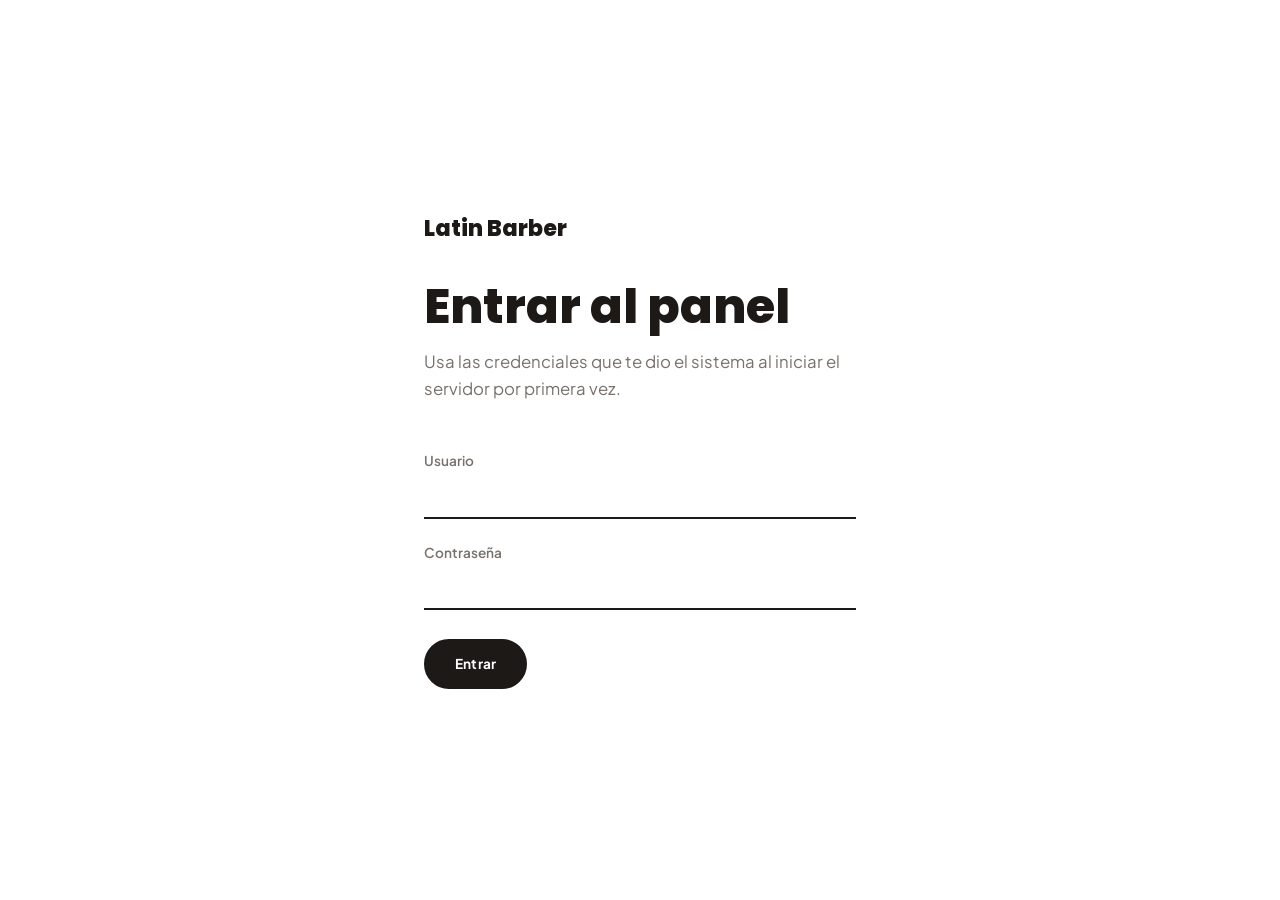
<file: intranet.html>
<!DOCTYPE html>
<html lang="es">
<head>
<meta charset="UTF-8" />
<meta name="viewport" content="width=device-width, initial-scale=1.0" />
<title>Intranet — Latin Barber Cali</title>
<meta name="robots" content="noindex, nofollow" />
<link rel="icon" href="images/favicon.svg" type="image/svg+xml" />
<link rel="preconnect" href="https://fonts.googleapis.com">
<link rel="preconnect" href="https://fonts.gstatic.com" crossorigin>
<link href="https://fonts.googleapis.com/css2?family=Poppins:wght@600;700;800&family=Plus+Jakarta+Sans:wght@400;500;600;700&display=swap" rel="stylesheet">
<link rel="stylesheet" href="css/style.css" />
</head>
<body class="intranet-body">

<!-- LOGIN -->
<section class="intranet-login" id="loginView">
  <div class="container intranet-login-box">
    <a href="index.html" class="logo">Latin Barber</a>
    <h1 class="section-title" style="margin-top:2rem">Entrar al panel</h1>
    <p class="section-lead">Usa las credenciales que te dio el sistema al iniciar el servidor por primera vez.</p>

    <form id="loginForm" class="booking-form" novalidate>
      <label class="field">
        <span>Usuario</span>
        <input type="text" name="username" required autocomplete="username" />
      </label>
      <label class="field">
        <span>Contraseña</span>
        <input type="password" name="password" required autocomplete="current-password" />
      </label>
      <div class="booking-actions">
        <button type="submit" class="btn btn-ink">Entrar</button>
        <p class="booking-status" id="loginStatus" role="status" aria-live="polite"></p>
      </div>
    </form>
  </div>
</section>

<!-- APP -->
<div class="intranet-shell" id="appShell" hidden>
  <aside class="intranet-sidebar">
    <a href="index.html" class="logo intranet-sidebar-logo">Latin Barber</a>
    <nav class="intranet-nav" id="intranetNav">
      <a href="#dashboard" data-view="dashboard" class="active">Dashboard</a>
      <a href="#citas" data-view="citas">Citas</a>
      <a href="#personal" data-view="personal">Personal</a>
      <a href="#clientes" data-view="clientes">Clientes</a>
      <a href="#catalogo" data-view="catalogo">Catálogo</a>
      <a href="#inventario" data-view="inventario">Inventario</a>
      <a href="#gastos" data-view="gastos">Gastos</a>
      <a href="#marketing" data-view="marketing">Marketing</a>
      <a href="#descuentos" data-view="descuentos">Descuentos</a>
    </nav>
    <button class="btn btn-line intranet-logout" id="logoutBtn">Cerrar sesión</button>
  </aside>

  <main class="intranet-content">

    <!-- DASHBOARD -->
    <section class="intranet-view" data-view="dashboard">
      <h1 class="section-title">Dashboard</h1>
      <p class="section-lead">Un vistazo rápido al negocio.</p>

      <div class="stat-grid" id="statGrid">
        <div class="stat-card"><span class="stat-number" id="statToday">—</span><span class="stat-label">Citas hoy</span></div>
        <div class="stat-card"><span class="stat-number" id="statWeek">—</span><span class="stat-label">Citas próximos 7 días</span></div>
        <div class="stat-card"><span class="stat-number" id="statClients">—</span><span class="stat-label">Clientes registrados</span></div>
        <div class="stat-card"><span class="stat-number" id="statRevenue">—</span><span class="stat-label">Ingresos del mes</span></div>
        <div class="stat-card"><span class="stat-number" id="statExpenses">—</span><span class="stat-label">Gastos del mes</span></div>
        <div class="stat-card"><span class="stat-number" id="statLowStock">—</span><span class="stat-label">Insumos con stock bajo</span></div>
      </div>

      <h2 class="intranet-subtitle">Próximas citas</h2>
      <div class="intranet-table-wrap">
        <table class="intranet-table">
          <thead><tr><th>Fecha</th><th>Hora</th><th>Cliente</th><th>Servicio</th></tr></thead>
          <tbody id="dashboardNextBody"></tbody>
        </table>
        <p class="intranet-empty" id="dashboardEmpty" hidden>No hay citas próximas.</p>
      </div>
    </section>

    <!-- CITAS -->
    <section class="intranet-view" data-view="citas" hidden>
      <div class="intranet-view-head">
        <div>
          <h1 class="section-title">Citas</h1>
          <p class="section-lead" id="citasSummary">Cargando…</p>
        </div>
        <div class="intranet-view-actions">
          <button class="btn btn-line" data-refresh="citas">Actualizar</button>
          <button class="btn btn-ink" data-add="citas">Agregar cita</button>
        </div>
      </div>
      <div class="intranet-table-wrap">
        <table class="intranet-table">
          <thead>
            <tr><th>Fecha</th><th>Hora</th><th>Cliente</th><th>Teléfono</th><th>Servicio</th><th>Barbero</th><th>Estado</th><th></th></tr>
          </thead>
          <tbody id="citasBody"></tbody>
        </table>
        <p class="intranet-empty" id="citasEmpty" hidden>No hay citas agendadas todavía.</p>
      </div>
    </section>

    <!-- PERSONAL -->
    <section class="intranet-view" data-view="personal" hidden>
      <div class="intranet-view-head">
        <div>
          <h1 class="section-title">Personal</h1>
          <p class="section-lead">Los barberos y profesionales del negocio.</p>
        </div>
        <div class="intranet-view-actions">
          <button class="btn btn-ink" data-add="personal">Agregar profesional</button>
        </div>
      </div>
      <div class="intranet-table-wrap">
        <table class="intranet-table">
          <thead><tr><th></th><th>Nombre</th><th>Teléfono</th><th>Correo</th><th>Rol</th><th>Activo</th><th></th></tr></thead>
          <tbody id="personalBody"></tbody>
        </table>
        <p class="intranet-empty" id="personalEmpty" hidden>Todavía no agregas a nadie del equipo.</p>
      </div>
    </section>

    <!-- CLIENTES -->
    <section class="intranet-view" data-view="clientes" hidden>
      <div class="intranet-view-head">
        <div>
          <h1 class="section-title">Clientes</h1>
          <p class="section-lead">Se crean solos cuando alguien reserva, o los agregas a mano.</p>
        </div>
        <div class="intranet-view-actions">
          <button class="btn btn-ink" data-add="clientes">Agregar cliente</button>
        </div>
      </div>
      <div class="intranet-table-wrap">
        <table class="intranet-table">
          <thead><tr><th>Nombre</th><th>Teléfono</th><th>Correo</th><th>Visitas</th><th>Última visita</th><th></th></tr></thead>
          <tbody id="clientesBody"></tbody>
        </table>
        <p class="intranet-empty" id="clientesEmpty" hidden>Todavía no hay clientes.</p>
      </div>
    </section>

    <!-- CATALOGO -->
    <section class="intranet-view" data-view="catalogo" hidden>
      <div class="intranet-view-head">
        <div>
          <h1 class="section-title">Catálogo</h1>
          <p class="section-lead">Servicios y precios que ve el cliente al reservar.</p>
        </div>
        <div class="intranet-view-actions">
          <button class="btn btn-ink" data-add="catalogo">Agregar servicio</button>
        </div>
      </div>
      <div class="intranet-table-wrap">
        <table class="intranet-table">
          <thead><tr><th>Servicio</th><th>Descripción</th><th>Precio</th><th>Duración</th><th>Activo</th><th></th></tr></thead>
          <tbody id="catalogoBody"></tbody>
        </table>
        <p class="intranet-empty" id="catalogoEmpty" hidden>No hay servicios cargados.</p>
      </div>
    </section>

    <!-- INVENTARIO -->
    <section class="intranet-view" data-view="inventario" hidden>
      <div class="intranet-view-head">
        <div>
          <h1 class="section-title">Inventario</h1>
          <p class="section-lead">Stock de productos e insumos.</p>
        </div>
        <div class="intranet-view-actions">
          <button class="btn btn-ink" data-add="inventario">Agregar producto</button>
        </div>
      </div>
      <div class="intranet-table-wrap">
        <table class="intranet-table">
          <thead><tr><th>Producto</th><th>Cantidad</th><th>Unidad</th><th>Mínimo</th><th></th></tr></thead>
          <tbody id="inventarioBody"></tbody>
        </table>
        <p class="intranet-empty" id="inventarioEmpty" hidden>No hay productos cargados.</p>
      </div>
    </section>

    <!-- GASTOS -->
    <section class="intranet-view" data-view="gastos" hidden>
      <div class="intranet-view-head">
        <div>
          <h1 class="section-title">Gastos</h1>
          <p class="section-lead">Registro simple de lo que sale del negocio.</p>
        </div>
        <div class="intranet-view-actions">
          <button class="btn btn-ink" data-add="gastos">Agregar gasto</button>
        </div>
      </div>
      <div class="intranet-table-wrap">
        <table class="intranet-table">
          <thead><tr><th>Fecha</th><th>Descripción</th><th>Categoría</th><th>Monto</th><th></th></tr></thead>
          <tbody id="gastosBody"></tbody>
        </table>
        <p class="intranet-empty" id="gastosEmpty" hidden>No hay gastos registrados.</p>
      </div>
    </section>

    <!-- MARKETING -->
    <section class="intranet-view" data-view="marketing" hidden>
      <div class="intranet-view-head">
        <div>
          <h1 class="section-title">Marketing</h1>
          <p class="section-lead">Campañas planeadas — el envío se hace manual por ahora.</p>
        </div>
        <div class="intranet-view-actions">
          <button class="btn btn-ink" data-add="marketing">Agregar campaña</button>
        </div>
      </div>
      <div class="intranet-table-wrap">
        <table class="intranet-table">
          <thead><tr><th>Campaña</th><th>Mensaje</th><th>Canal</th><th>Estado</th><th></th></tr></thead>
          <tbody id="marketingBody"></tbody>
        </table>
        <p class="intranet-empty" id="marketingEmpty" hidden>No hay campañas creadas.</p>
      </div>
    </section>

    <!-- DESCUENTOS -->
    <section class="intranet-view" data-view="descuentos" hidden>
      <div class="intranet-view-head">
        <div>
          <h1 class="section-title">Descuentos</h1>
          <p class="section-lead">Códigos que puedes compartir con clientes.</p>
        </div>
        <div class="intranet-view-actions">
          <button class="btn btn-ink" data-add="descuentos">Agregar código</button>
        </div>
      </div>
      <div class="intranet-table-wrap">
        <table class="intranet-table">
          <thead><tr><th>Código</th><th>Descuento</th><th>Vence</th><th>Usos</th><th>Activo</th><th></th></tr></thead>
          <tbody id="descuentosBody"></tbody>
        </table>
        <p class="intranet-empty" id="descuentosEmpty" hidden>No hay códigos creados.</p>
      </div>
    </section>

  </main>
</div>

<!-- MODAL GENÉRICO -->
<div class="modal" id="modal" hidden>
  <div class="modal-box">
    <button class="modal-close" id="modalClose" aria-label="Cerrar">&times;</button>
    <h2 class="modal-title" id="modalTitle">Agregar</h2>
    <form id="modalForm" class="booking-form" novalidate>
      <div id="modalFields"></div>
      <div class="booking-actions">
        <button type="submit" class="btn btn-ink">Guardar</button>
        <p class="booking-status" id="modalStatus" role="status" aria-live="polite"></p>
      </div>
    </form>
  </div>
</div>

<script src="js/intranet.js"></script>
</body>
</html>
</file>
<file: css/style.css>
:root {
  --ink: #1c1917;
  --charcoal: #292524;
  --steel: #78716c;
  --smoke: #e7e5e4;
  --offwhite: #faf9f8;
  --cloud: #ffffff;
  --gold: #c89b3c;
  --gold-deep: #a16207;
  --border: #d6d3d1;
  --ease: cubic-bezier(.22,1,.36,1);
  --header-h: 72px;
  --topbar-h: 40px;
}

* { box-sizing: border-box; }
html { scroll-behavior: smooth; }

@media (prefers-reduced-motion: reduce) {
  html { scroll-behavior: auto; }
  * { animation-duration: 0.01ms !important; animation-iteration-count: 1 !important; transition-duration: 0.01ms !important; }
}

body {
  margin: 0;
  background: var(--cloud);
  color: var(--ink);
  font-family: 'Plus Jakarta Sans', sans-serif;
  font-weight: 400;
  line-height: 1.6;
  -webkit-font-smoothing: antialiased;
}

h1, h2, h3 {
  font-family: 'Poppins', sans-serif;
  font-weight: 800;
  line-height: 1.15;
  margin: 0;
}

a { color: inherit; text-decoration: none; }
img { max-width: 100%; display: block; }
svg { fill: none; stroke: currentColor; stroke-width: 1.6; stroke-linecap: round; stroke-linejoin: round; }

.container {
  max-width: 1180px;
  margin: 0 auto;
  padding: 0 1.5rem;
}

:focus-visible {
  outline: 3px solid var(--ink);
  outline-offset: 3px;
}

/* ---------- intro ---------- */
.intro {
  position: fixed;
  inset: 0;
  z-index: 9999;
  background: var(--ink);
  display: flex;
  flex-direction: column;
  align-items: center;
  justify-content: center;
  gap: 1.6rem;
  transition: opacity 0.6s var(--ease), transform 0.6s var(--ease);
}
.intro.leaving {
  opacity: 0;
  transform: translateY(-4%);
  pointer-events: none;
}
.intro-mark {
  display: flex;
  flex-direction: column;
  align-items: center;
  font-family: 'Poppins', sans-serif;
  font-weight: 800;
  font-size: clamp(2.4rem, 8vw, 4rem);
  color: var(--cloud);
  line-height: 1.15;
}
.intro-word {
  opacity: 0;
  transform: translateY(16px);
  animation: introWord 0.6s var(--ease) forwards;
  animation-delay: 0.15s;
}
.intro-word-b {
  color: transparent;
  -webkit-text-stroke: 1.5px var(--cloud);
  animation-delay: 0.3s;
}
@supports not (-webkit-text-stroke: 1px #fff) {
  .intro-word-b { color: var(--cloud); opacity: 0.6; }
}
@keyframes introWord {
  to { opacity: 1; transform: translateY(0); }
}
.intro-bar {
  width: 140px;
  height: 2px;
  background: rgba(255,255,255,0.18);
  overflow: hidden;
  opacity: 0;
  animation: introWord 0.4s var(--ease) forwards;
  animation-delay: 0.5s;
}
.intro-bar span {
  display: block;
  height: 100%;
  width: 0%;
  background: var(--cloud);
  animation: introBar 0.9s var(--ease) forwards;
  animation-delay: 0.6s;
}
@keyframes introBar {
  to { width: 100%; }
}
@media (prefers-reduced-motion: reduce) {
  .intro { display: none; }
}

/* ---------- topbar ---------- */
.topbar {
  background: var(--ink);
  color: #d8d5d1;
  font-size: 0.8rem;
}
.topbar-inner {
  height: var(--topbar-h);
  display: flex;
  align-items: center;
  gap: 1.8rem;
}
.topbar-item {
  display: flex;
  align-items: center;
  gap: 0.5rem;
  white-space: nowrap;
}
.topbar-item svg { width: 14px; height: 14px; color: var(--gold); flex-shrink: 0; }
.topbar-center { margin-right: auto; color: var(--gold); font-weight: 600; }
.topbar-social { display: flex; gap: 0.7rem; margin-left: auto; }
.topbar-social a { color: #d8d5d1; transition: color 0.2s; }
.topbar-social a:hover { color: var(--gold); }
.topbar-social svg { width: 15px; height: 15px; }

/* ---------- header ---------- */
.site-header {
  position: sticky;
  top: 0;
  z-index: 100;
  height: var(--header-h);
  display: flex;
  align-items: center;
  background: var(--cloud);
  border-bottom: 2px solid var(--ink);
}

.header-inner {
  display: flex;
  align-items: center;
  justify-content: space-between;
  width: 100%;
}

.logo {
  font-family: 'Poppins', sans-serif;
  font-weight: 800;
  font-size: 1.4rem;
}

.nav {
  display: flex;
  gap: 2rem;
}
.nav a {
  font-size: 0.95rem;
  font-weight: 500;
  color: var(--ink);
  padding-bottom: 3px;
  border-bottom: 2px solid transparent;
  transition: border-color 0.25s;
}
.nav a:hover { border-color: var(--steel); }

.burger {
  display: none;
  flex-direction: column;
  justify-content: center;
  gap: 5px;
  width: 32px;
  height: 32px;
  background: none;
  border: none;
  cursor: pointer;
  padding: 0;
}
.burger span {
  height: 2px;
  background: var(--ink);
  width: 100%;
  transition: transform 0.3s var(--ease), opacity 0.3s;
}
.burger.open span:nth-child(1) { transform: translateY(6.5px) rotate(45deg); }
.burger.open span:nth-child(2) { opacity: 0; }
.burger.open span:nth-child(3) { transform: translateY(-6.5px) rotate(-45deg); }

/* ---------- buttons ---------- */
.btn {
  display: inline-block;
  padding: 0.9rem 1.8rem;
  font-family: 'Plus Jakarta Sans', sans-serif;
  font-size: 0.85rem;
  font-weight: 700;
  letter-spacing: 0.02em;
  border-radius: 999px;
  border: 2px solid var(--ink);
  cursor: pointer;
  transition: transform 0.25s var(--ease), background 0.25s, color 0.25s, border-color 0.25s;
}
.btn:hover { transform: translateY(-2px); }

.btn-header {
  padding: 0.6rem 1.3rem;
  background: var(--gold);
  color: var(--ink);
  border-color: var(--gold);
}
.btn-header:hover { background: var(--gold-deep); border-color: var(--gold-deep); }

.btn-cloud {
  background: var(--gold);
  color: var(--ink);
  border-color: var(--gold);
}
.btn-cloud:hover { background: var(--gold-deep); border-color: var(--gold-deep); }

.btn-line {
  background: transparent;
  color: var(--cloud);
  border-color: var(--cloud);
}
.btn-line:hover { background: var(--cloud); color: var(--ink); }

.btn-ink {
  background: var(--ink);
  color: var(--cloud);
  border-color: var(--ink);
}
.btn-ink:hover { background: var(--charcoal); border-color: var(--charcoal); }

/* ---------- hero ---------- */
.hero {
  background: var(--ink);
  color: var(--cloud);
  padding: 4rem 0;
  overflow: hidden;
}
.hero-grid {
  display: grid;
  grid-template-columns: 1.05fr 0.95fr;
  gap: 3rem;
  align-items: center;
}
.hero-eyebrow {
  color: var(--gold);
  font-size: 0.85rem;
  font-weight: 700;
  letter-spacing: 0.06em;
  text-transform: uppercase;
  margin: 0 0 1rem;
  opacity: 0;
  animation: fadeIn 0.6s var(--ease) forwards;
}
.hero-title {
  font-size: clamp(2.4rem, 5vw, 3.6rem);
  line-height: 1.15;
  opacity: 0;
  animation: fadeIn 0.7s var(--ease) forwards;
  animation-delay: 0.1s;
}
.hero-title .accent { color: var(--gold); }
.hero-sub {
  max-width: 34rem;
  font-size: 1.05rem;
  color: #c9c5c0;
  margin: 1.3rem 0 2rem;
  opacity: 0;
  animation: fadeIn 0.6s var(--ease) forwards;
  animation-delay: 0.22s;
}
.hero-actions {
  display: flex;
  gap: 0.9rem;
  flex-wrap: wrap;
  margin-bottom: 1.6rem;
  opacity: 0;
  animation: fadeIn 0.6s var(--ease) forwards;
  animation-delay: 0.32s;
}
.hero-rating {
  display: flex;
  align-items: center;
  gap: 0.6rem;
  font-size: 0.92rem;
  font-weight: 600;
  color: #a3a3aa;
  opacity: 0;
  animation: fadeIn 0.6s var(--ease) forwards;
  animation-delay: 0.42s;
}
.hero-rating .stars { color: var(--gold); letter-spacing: 0.1em; }
.hero-rating span { color: #8a8681; font-weight: 500; }
@keyframes fadeIn {
  from { opacity: 0; transform: translateY(10px); }
  to { opacity: 1; transform: translateY(0); }
}
.hero-photo {
  position: relative;
  border-radius: 20px;
  overflow: hidden;
  border: 3px solid var(--gold);
  aspect-ratio: 4/5;
  opacity: 0;
  transform: scale(0.96);
  animation: photoIn 0.7s var(--ease) forwards;
  animation-delay: 0.15s;
}
.hero-photo img { width: 100%; height: 100%; object-fit: cover; }
@keyframes photoIn {
  to { opacity: 1; transform: scale(1); }
}
@media (prefers-reduced-motion: reduce) {
  .hero-eyebrow, .hero-title, .hero-sub, .hero-actions, .hero-rating, .hero-photo {
    opacity: 1; transform: none; animation: none;
  }
}

/* ---------- trust strip ---------- */
.trust-strip {
  background: var(--charcoal);
  color: var(--cloud);
  padding: 2rem 0;
}
.trust-grid {
  display: grid;
  grid-template-columns: repeat(4, 1fr);
  gap: 1.8rem;
}
.trust-item {
  display: flex;
  align-items: flex-start;
  gap: 0.9rem;
}
.trust-item svg { width: 28px; height: 28px; color: var(--gold); flex-shrink: 0; }
.trust-item strong { display: block; font-size: 0.95rem; margin-bottom: 0.2rem; }
.trust-item span { font-size: 0.82rem; color: #a8a4a0; }

/* ---------- sections ---------- */
.section { padding: 6.5rem 0; }
.section-mist { background: var(--smoke); }
.section-ink { background: var(--ink); color: var(--cloud); }
.section-title {
  font-size: clamp(2rem, 4.5vw, 3rem);
  max-width: 22ch;
}
.section-lead {
  max-width: 42ch;
  font-size: 1.05rem;
  color: var(--steel);
  margin: 0.9rem 0 3rem;
}

.eyebrow {
  color: var(--gold-deep);
  font-size: 0.82rem;
  font-weight: 700;
  letter-spacing: 0.08em;
  text-transform: uppercase;
  margin: 0 0 0.6rem;
}
.eyebrow-gold { color: var(--gold); }

/* ---------- services ---------- */
.services-grid {
  display: grid;
  grid-template-columns: repeat(4, 1fr);
  gap: 1.5rem;
}
.service-card {
  display: block;
  border: 1px solid var(--border);
  border-radius: 16px;
  overflow: hidden;
  background: var(--cloud);
  cursor: pointer;
  transition: transform 0.3s var(--ease), box-shadow 0.3s var(--ease), border-color 0.3s;
}
.service-card:hover,
.service-card:focus-visible {
  transform: translateY(-6px);
  box-shadow: 0 16px 30px rgba(28,25,23,0.14);
  border-color: var(--gold);
}
.service-card-media { aspect-ratio: 4/3; overflow: hidden; }
.service-card-media img { width: 100%; height: 100%; object-fit: cover; transition: transform 0.5s var(--ease); }
.service-card:hover .service-card-media img { transform: scale(1.06); }
.service-card-body { padding: 1.3rem 1.4rem 1.5rem; }
.service-card-body h3 { font-size: 1.15rem; margin-bottom: 0.4rem; }
.service-card-body p { font-size: 0.88rem; color: var(--steel); margin: 0 0 1rem; }
.service-card-foot {
  display: flex;
  align-items: baseline;
  justify-content: space-between;
  border-top: 1px solid var(--border);
  padding-top: 0.8rem;
}
.service-card-foot .price { font-family: 'Poppins', sans-serif; font-weight: 700; color: var(--gold-deep); }
.service-card-foot .duration { font-size: 0.8rem; color: var(--steel); }
.service-card-foot .price-note { font-size: 0.85rem; font-style: italic; color: var(--steel); }

.services-cta { text-align: center; margin-top: 2.6rem; }

/* ---------- booking form ---------- */
.reservar-grid {
  display: grid;
  grid-template-columns: 0.8fr 1.2fr;
  gap: 3rem;
  align-items: start;
}
.booking-form {
  display: flex;
  flex-direction: column;
  gap: 1.4rem;
}
.form-row {
  display: grid;
  grid-template-columns: 1fr 1fr;
  gap: 1.2rem;
}
.field {
  display: flex;
  flex-direction: column;
  gap: 0.4rem;
  font-size: 0.85rem;
  font-weight: 600;
}
.field span { color: var(--steel); }
.field input,
.field select,
.field textarea {
  font-family: 'Plus Jakarta Sans', sans-serif;
  font-size: 1rem;
  font-weight: 500;
  color: var(--ink);
  background: transparent;
  border: none;
  border-bottom: 2px solid var(--ink);
  padding: 0.55rem 0.1rem;
  border-radius: 0;
  transition: border-color 0.25s;
}
.field textarea { resize: vertical; min-height: 3rem; }
.field input:focus,
.field select:focus,
.field textarea:focus {
  outline: none;
  border-color: var(--steel);
}
.field select { cursor: pointer; }

.booking-actions {
  display: flex;
  align-items: center;
  gap: 1.2rem;
  flex-wrap: wrap;
  margin-top: 0.4rem;
}
.booking-status {
  margin: 0;
  font-size: 0.9rem;
  font-weight: 600;
}
.booking-status[data-state="ok"] { color: var(--ink); }
.booking-status[data-state="error"] { color: var(--ink); text-decoration: underline; text-decoration-style: wavy; }

/* ---------- about ---------- */
.about-section { padding: 6.5rem 0; }
.about-grid {
  display: grid;
  grid-template-columns: 0.9fr 1.1fr;
  gap: 3.5rem;
  align-items: center;
}
.about-media {
  border-radius: 20px;
  overflow: hidden;
  aspect-ratio: 4/3.4;
  border: 1px solid var(--border);
}
.about-media img { width: 100%; height: 100%; object-fit: cover; }
.about-stats {
  display: grid;
  grid-template-columns: repeat(4, 1fr);
  gap: 1.2rem;
  margin: 2rem 0 2.2rem;
  padding-top: 1.6rem;
  border-top: 1px solid var(--border);
}
.about-stats strong {
  display: block;
  font-family: 'Poppins', sans-serif;
  font-weight: 700;
  font-size: 1.7rem;
  color: var(--gold-deep);
}
.about-stats span { font-size: 0.78rem; color: var(--steel); }

/* ---------- gallery ---------- */
.gallery-grid {
  display: grid;
  grid-template-columns: repeat(4, 1fr);
  grid-auto-rows: 150px;
  grid-auto-flow: dense;
  gap: 1rem;
  padding: 1rem 0 2.5rem;
}
.gallery-item {
  position: relative;
  overflow: hidden;
  border: 2px solid var(--ink);
  border-radius: 16px;
  padding: 0;
  cursor: pointer;
  background: var(--ink);
  transition: box-shadow 0.3s var(--ease);
}
.gallery-item img {
  width: 100%; height: 100%;
  object-fit: cover;
  transition: transform 0.5s var(--ease);
}
.gallery-item:hover img { transform: scale(1.06); }
.gallery-item:hover { box-shadow: 0 10px 26px rgba(16,16,18,0.3); }
.gallery-item::after {
  content: '';
  position: absolute;
  inset: 0;
  background: linear-gradient(180deg, transparent 50%, rgba(16,16,18,0.78) 100%);
  opacity: 0;
  transition: opacity 0.3s var(--ease);
}
.gallery-item:hover::after { opacity: 1; }
.gallery-expand {
  position: absolute;
  top: 0.8rem;
  right: 0.8rem;
  width: 34px;
  height: 34px;
  padding: 8px;
  border-radius: 50%;
  background: var(--cloud);
  color: var(--ink);
  opacity: 0;
  transform: translateY(-6px);
  transition: opacity 0.25s var(--ease), transform 0.25s var(--ease);
}
.gallery-item:hover .gallery-expand { opacity: 1; transform: translateY(0); }

.gallery-item:nth-child(1) { grid-column: span 2; grid-row: span 2; }
.gallery-item:nth-child(3) { grid-row: span 2; }
.gallery-item:nth-child(6) { grid-column: span 2; }

.gallery-note {
  font-size: 0.85rem;
  color: var(--steel);
}

/* ---------- testimonials ---------- */
.testimonial-rail-wrap {
  display: flex;
  align-items: center;
  gap: 1rem;
}
.testimonial-rail {
  display: flex;
  gap: 1.5rem;
  overflow-x: auto;
  scroll-snap-type: x mandatory;
  scrollbar-width: none;
  flex: 1;
}
.testimonial-rail::-webkit-scrollbar { display: none; }
.testimonial-card {
  flex: 0 0 min(340px, 85%);
  scroll-snap-align: start;
  margin: 0;
  background: var(--charcoal);
  border: 1px solid #3a3530;
  border-radius: 16px;
  padding: 1.8rem;
}
.testimonial-card .stars { color: var(--gold); letter-spacing: 0.1em; display: block; margin-bottom: 0.9rem; }
.testimonial-card p { font-size: 1.02rem; margin: 0 0 1rem; }
.testimonial-card cite { font-style: normal; font-size: 0.85rem; color: #9a9aa0; }

.testimonial-nav {
  flex-shrink: 0;
  width: 44px; height: 44px;
  border-radius: 50%;
  border: 1px solid #3a3530;
  background: transparent;
  color: var(--cloud);
  display: flex; align-items: center; justify-content: center;
  cursor: pointer;
  transition: background 0.2s, border-color 0.2s;
}
.testimonial-nav svg { width: 18px; height: 18px; }
.testimonial-nav:hover { background: var(--gold); border-color: var(--gold); color: var(--ink); }

/* ---------- visit ---------- */
.visit-grid {
  display: grid;
  grid-template-columns: 1fr 1fr;
  gap: 3rem;
  align-items: center;
}
.contact-list {
  list-style: none;
  padding: 0;
  margin: 1.8rem 0 2.2rem;
  display: flex;
  flex-direction: column;
  gap: 1.1rem;
}
.contact-list li {
  display: flex;
  align-items: flex-start;
  gap: 0.9rem;
}
.contact-list svg { color: var(--steel); flex-shrink: 0; width: 22px; height: 22px; margin-top: 2px; }
.contact-list a:hover { color: var(--steel); }

.visit-actions {
  display: flex;
  align-items: center;
  gap: 1.4rem;
  flex-wrap: wrap;
}

.social-links { display: flex; gap: 0.8rem; }
.social-links a {
  width: 42px; height: 42px;
  display: flex; align-items: center; justify-content: center;
  border: 2px solid var(--ink);
  border-radius: 50%;
  transition: background 0.25s, color 0.25s, transform 0.25s;
}
.social-links a svg { width: 18px; height: 18px; }
.social-links a:hover { background: var(--ink); color: var(--cloud); transform: translateY(-2px); }

.map-wrap {
  border: 2px solid var(--ink);
  border-radius: 14px;
  overflow: hidden;
  aspect-ratio: 4/3.4;
  filter: grayscale(1) contrast(1.1);
  transition: filter 0.4s;
}
.map-wrap:hover { filter: none; }
.map-wrap iframe { width: 100%; height: 100%; border: 0; }

/* ---------- footer ---------- */
.site-footer {
  background: var(--ink);
  color: var(--cloud);
}
.footer-grid {
  display: grid;
  grid-template-columns: 1.3fr 1fr 1fr 1.1fr 1.2fr;
  gap: 2.4rem;
  padding: 4.5rem 0 3rem;
}
.logo-footer { color: var(--cloud); display: inline-block; margin-bottom: 0.9rem; }
.footer-brand p { color: #9a958f; font-size: 0.88rem; margin: 0 0 1.2rem; max-width: 26ch; }
.footer-brand .social-links a { border-color: #3a3530; }
.footer-brand .social-links a:hover { background: var(--gold); color: var(--ink); border-color: var(--gold); }

.footer-col { display: flex; flex-direction: column; gap: 0.7rem; }
.footer-col h3 {
  font-family: 'Poppins', sans-serif;
  font-size: 0.95rem;
  font-weight: 700;
  color: var(--gold);
  margin-bottom: 0.4rem;
}
.footer-col a, .footer-col span { color: #b3aea8; font-size: 0.88rem; }
.footer-col a:hover { color: var(--cloud); }
.footer-promo p { margin: 0 0 0.8rem; }
.footer-promo-btn { align-self: flex-start; }

.footer-bottom { border-top: 1px solid #3a3530; }
.footer-bottom-inner {
  padding: 1.4rem 0;
  display: flex;
  align-items: center;
  justify-content: space-between;
  flex-wrap: wrap;
  gap: 0.8rem;
}
.footer-bottom-inner p { color: #8f8a84; font-size: 0.82rem; margin: 0; }
.footer-link { color: #8f8a84; text-decoration: underline; text-underline-offset: 2px; font-size: 0.82rem; }
.footer-link:hover { color: var(--cloud); }

/* ---------- lightbox ---------- */
.lightbox {
  position: fixed;
  inset: 0;
  background: rgba(16,16,18,0.94);
  display: flex;
  align-items: center;
  justify-content: center;
  opacity: 0;
  pointer-events: none;
  transition: opacity 0.3s var(--ease);
  z-index: 1000;
  padding: 2rem;
}
.lightbox.open { opacity: 1; pointer-events: auto; }
.lightbox img {
  max-width: 90vw;
  max-height: 85vh;
  border-radius: 14px;
  transform: scale(0.94);
  transition: transform 0.35s var(--ease);
}
.lightbox.open img { transform: scale(1); }
.lightbox-close {
  position: absolute;
  top: 1.6rem; right: 1.6rem;
  background: var(--cloud);
  border: none;
  width: 42px; height: 42px;
  border-radius: 50%;
  color: var(--ink);
  font-size: 1.7rem;
  line-height: 1;
  cursor: pointer;
}

/* ---------- whatsapp fab ---------- */
.whatsapp-fab {
  position: fixed;
  bottom: 1.6rem;
  right: 1.6rem;
  width: 56px; height: 56px;
  background: var(--ink);
  border: 3px solid var(--cloud);
  border-radius: 50%;
  display: flex; align-items: center; justify-content: center;
  z-index: 90;
  transition: transform 0.25s var(--ease);
  box-shadow: 0 4px 18px rgba(0,0,0,0.25);
}
.whatsapp-fab svg { width: 27px; height: 27px; stroke: none; fill: var(--cloud); }
.whatsapp-fab:hover { transform: scale(1.08) rotate(-6deg); }

/* ---------- intranet ---------- */
.intranet-body { background: var(--cloud); margin: 0; }

.intranet-login {
  min-height: 100vh;
  display: flex;
  align-items: center;
  padding: 3rem 1.5rem;
}
.intranet-login[hidden] { display: none; }
.intranet-login-box { max-width: 30rem; margin: 0 auto; width: 100%; }

/* -- shell: sidebar + content -- */
.intranet-shell {
  display: grid;
  grid-template-columns: 240px 1fr;
  min-height: 100vh;
}
.intranet-shell[hidden] { display: none; }
.intranet-sidebar {
  background: var(--ink);
  color: var(--cloud);
  padding: 1.8rem 1.4rem;
  display: flex;
  flex-direction: column;
  position: sticky;
  top: 0;
  height: 100vh;
}
.intranet-sidebar-logo { color: var(--cloud); margin-bottom: 2.4rem; }
.intranet-nav {
  display: flex;
  flex-direction: column;
  gap: 0.3rem;
  flex: 1;
}
.intranet-nav a {
  padding: 0.65rem 0.8rem;
  border-radius: 8px;
  font-size: 0.92rem;
  font-weight: 500;
  color: #b8b8bd;
  transition: background 0.2s, color 0.2s;
}
.intranet-nav a:hover { color: var(--cloud); }
.intranet-nav a.active { background: var(--charcoal); color: var(--cloud); }
.intranet-logout { color: var(--cloud); border-color: #3a3a3f; margin-top: 1rem; }
.intranet-logout:hover { background: var(--cloud); color: var(--ink); }

.intranet-content { padding: 3rem 3rem 5rem; overflow-x: hidden; }
.intranet-view-head {
  display: flex;
  align-items: flex-end;
  justify-content: space-between;
  gap: 1.5rem;
  flex-wrap: wrap;
  margin-bottom: 2.2rem;
}
.intranet-view-actions { display: flex; gap: 0.8rem; flex-wrap: wrap; }
.intranet-subtitle {
  font-family: 'Plus Jakarta Sans', sans-serif;
  font-weight: 700;
  font-size: 1.3rem;
  margin: 3rem 0 1.2rem;
}

/* -- stat cards -- */
.stat-grid {
  display: grid;
  grid-template-columns: repeat(auto-fit, minmax(180px, 1fr));
  gap: 1rem;
  margin-bottom: 1rem;
}
.stat-card {
  border: 2px solid var(--ink);
  border-radius: 10px;
  padding: 1.4rem;
  display: flex;
  flex-direction: column;
  gap: 0.4rem;
}
.stat-number {
  font-family: 'Plus Jakarta Sans', sans-serif;
  font-size: 2rem;
  font-weight: 700;
}
.stat-label { font-size: 0.82rem; color: var(--steel); }

/* -- tables -- */
.intranet-table-wrap { overflow-x: auto; }
.intranet-table {
  width: 100%;
  border-collapse: collapse;
  min-width: 640px;
}
.intranet-table th,
.intranet-table td {
  text-align: left;
  padding: 0.9rem 1rem;
  border-bottom: 1px solid #e2e1dd;
  font-size: 0.92rem;
}
.intranet-table th {
  font-family: 'Plus Jakarta Sans', sans-serif;
  font-size: 0.72rem;
  text-transform: uppercase;
  letter-spacing: 0.06em;
  color: var(--steel);
  border-bottom: 2px solid var(--ink);
}
.intranet-table td.notes-cell { color: var(--steel); max-width: 220px; }
.color-dot {
  display: inline-block;
  width: 10px; height: 10px;
  border-radius: 50%;
  margin-right: 0.4rem;
}
.row-actions { display: flex; gap: 0.5rem; }
.intranet-delete, .intranet-edit {
  background: none;
  border: 1px solid var(--ink);
  border-radius: 999px;
  padding: 0.35rem 0.9rem;
  font-size: 0.8rem;
  font-weight: 600;
  cursor: pointer;
  transition: background 0.2s, color 0.2s;
}
.intranet-delete:hover { background: var(--ink); color: var(--cloud); }
.intranet-edit:hover { background: var(--smoke); }

.status-select {
  font-family: 'Plus Jakarta Sans', sans-serif;
  font-size: 0.82rem;
  font-weight: 600;
  padding: 0.35rem 0.6rem;
  border: 1px solid var(--ink);
  border-radius: 999px;
  background: var(--cloud);
  cursor: pointer;
}

.intranet-empty {
  padding: 2.5rem 0;
  color: var(--steel);
  text-align: center;
}

/* -- modal -- */
.modal {
  position: fixed;
  inset: 0;
  background: rgba(16,16,18,0.55);
  display: flex;
  align-items: center;
  justify-content: center;
  z-index: 500;
  padding: 1.5rem;
}
.modal[hidden] { display: none; }
.modal-box {
  background: var(--cloud);
  border-radius: 14px;
  padding: 2.2rem;
  max-width: 32rem;
  width: 100%;
  max-height: 90vh;
  overflow-y: auto;
  position: relative;
}
.modal-title {
  font-family: 'Plus Jakarta Sans', sans-serif;
  font-weight: 700;
  font-size: 1.5rem;
  margin: 0 0 1.4rem;
}
.modal-close {
  position: absolute;
  top: 1.2rem; right: 1.2rem;
  background: none;
  border: none;
  font-size: 1.6rem;
  cursor: pointer;
  line-height: 1;
}
#modalFields { display: flex; flex-direction: column; gap: 1.1rem; }
#modalFields .field-row { display: grid; grid-template-columns: 1fr 1fr; gap: 1rem; }
.field-checkbox { flex-direction: row !important; align-items: center; gap: 0.6rem !important; }

/* ---------- responsive ---------- */
@media (max-width: 900px) {
  .hero-grid { grid-template-columns: 1fr; }
  .hero-photo { order: -1; aspect-ratio: 16/10; }
  .trust-grid { grid-template-columns: repeat(2, 1fr); }
  .services-grid { grid-template-columns: repeat(2, 1fr); }
  .reservar-grid { grid-template-columns: 1fr; gap: 2rem; }
  .about-grid { grid-template-columns: 1fr; gap: 2rem; }
  .about-stats { grid-template-columns: repeat(2, 1fr); }
  .visit-grid { grid-template-columns: 1fr; }
  .gallery-grid { grid-template-columns: repeat(2, 1fr); grid-auto-rows: 160px; }
  .gallery-item:nth-child(3) { grid-row: span 1; }
  .gallery-item:nth-child(6) { grid-column: span 1; }
  .footer-grid { grid-template-columns: repeat(2, 1fr); }
}

@media (max-width: 560px) {
  .form-row { grid-template-columns: 1fr; }
  .topbar-center { display: none; }
}

@media (max-width: 720px) {
  .nav {
    position: fixed;
    top: calc(var(--header-h) + var(--topbar-h)); left: 0; right: 0;
    background: var(--cloud);
    flex-direction: column;
    padding: 1.6rem 1.5rem;
    gap: 1.3rem;
    border-bottom: 2px solid var(--ink);
    transform: translateY(-120%);
    opacity: 0;
    transition: transform 0.35s var(--ease), opacity 0.35s var(--ease);
  }
  .nav.open { transform: translateY(0); opacity: 1; }
  .btn-header { display: none; }
  .burger { display: flex; }
  .services-grid { grid-template-columns: 1fr; }
  .trust-grid { grid-template-columns: 1fr; gap: 1.2rem; }
  .about-stats { grid-template-columns: repeat(2, 1fr); }
  .footer-grid { grid-template-columns: 1fr; padding: 3rem 0 2rem; }
  .topbar-item:first-child { display: none; }

  .intranet-shell { grid-template-columns: 1fr; }
  .intranet-sidebar {
    position: static;
    height: auto;
    flex-direction: row;
    align-items: center;
    padding: 1rem;
    overflow-x: auto;
  }
  .intranet-sidebar-logo { margin: 0 1rem 0 0; }
  .intranet-nav { flex-direction: row; }
  .intranet-nav a { white-space: nowrap; }
  .intranet-logout { margin: 0 0 0 0.5rem; white-space: nowrap; }
  .intranet-content { padding: 2rem 1.2rem 4rem; }
  #modalFields .field-row { grid-template-columns: 1fr; }
}
</file>
